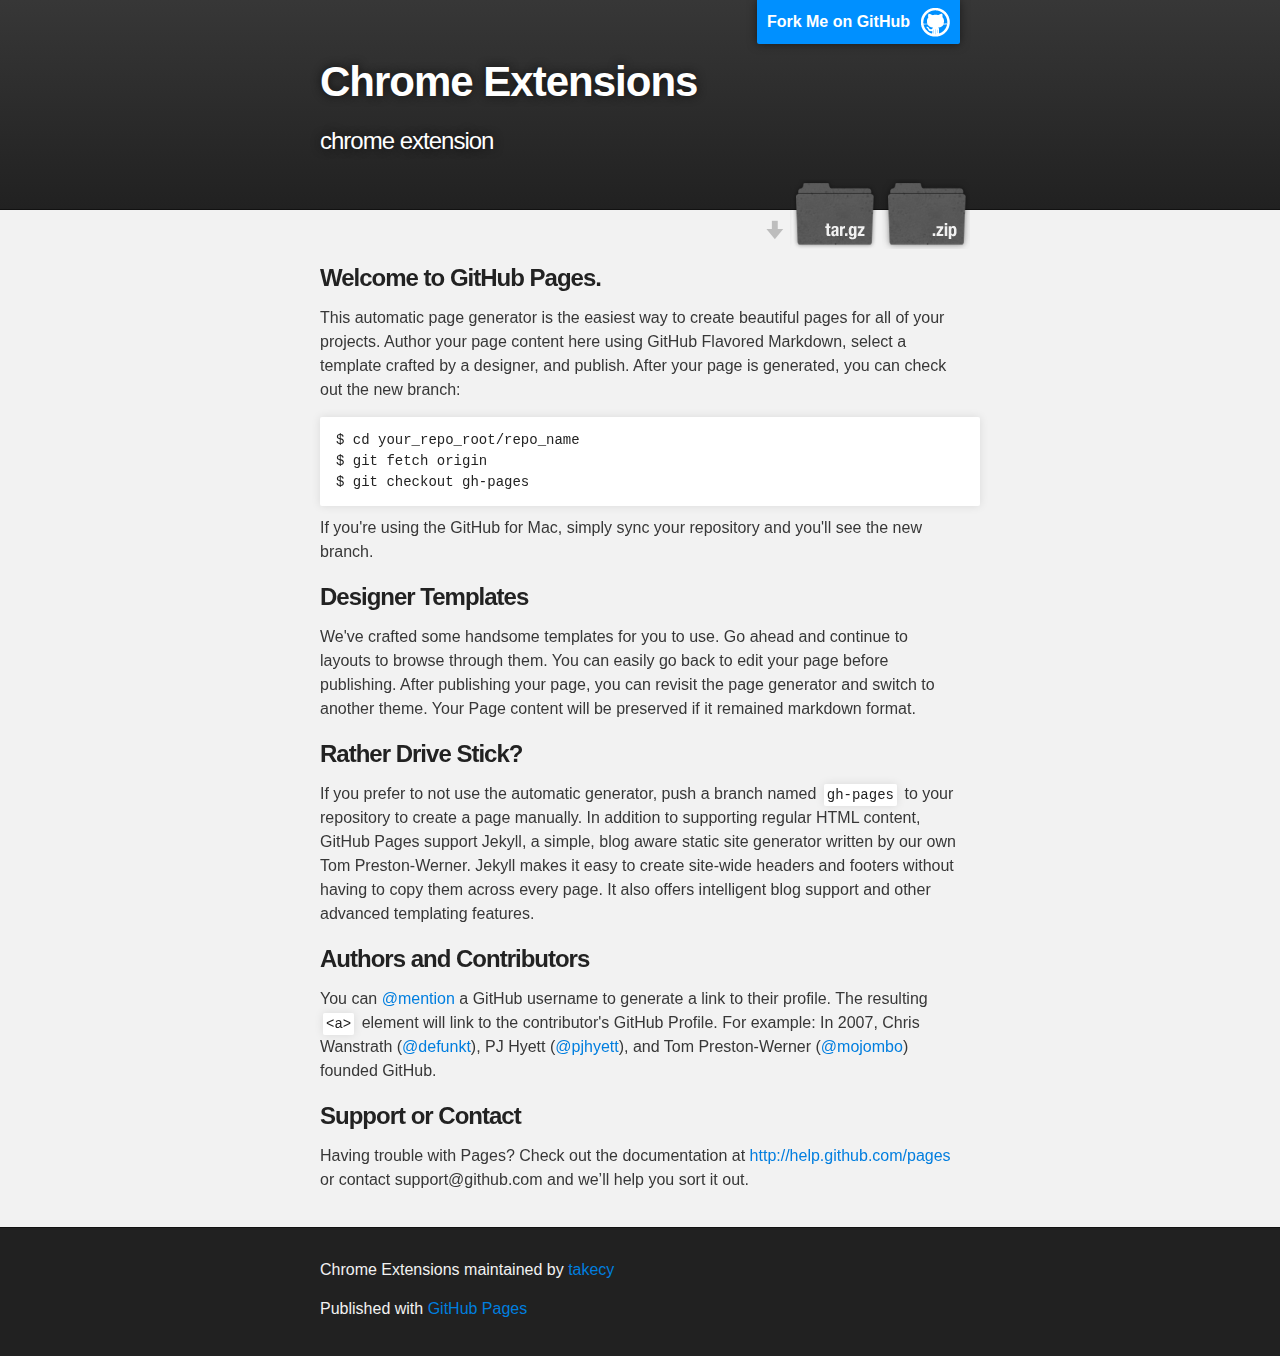
<file: index.html>
<!DOCTYPE html>
<html>

  <head>
    <meta charset='utf-8' />
    <meta http-equiv="X-UA-Compatible" content="chrome=1" />
    <meta name="description" content="Chrome Extensions : chrome extension" />

    <link rel="stylesheet" type="text/css" media="screen" href="stylesheets/stylesheet.css">

    <title>Chrome Extensions</title>
  </head>

  <body>

    <!-- HEADER -->
    <div id="header_wrap" class="outer">
        <header class="inner">
          <a id="forkme_banner" href="https://github.com/takecy/extensions">Fork Me on GitHub</a>

          <h1 id="project_title">Chrome Extensions</h1>
          <h2 id="project_tagline">chrome extension</h2>

          <section id="downloads">
            <a class="zip_download_link" href="https://github.com/takecy/extensions/zipball/master">Download this project as a .zip file</a>
            <a class="tar_download_link" href="https://github.com/takecy/extensions/tarball/master">Download this project as a tar.gz file</a>
          </section>
        </header>
    </div>

    <!-- MAIN CONTENT -->
    <div id="main_content_wrap" class="outer">
      <section id="main_content" class="inner">
        <h3>Welcome to GitHub Pages.</h3>

<p>This automatic page generator is the easiest way to create beautiful pages for all of your projects. Author your page content here using GitHub Flavored Markdown, select a template crafted by a designer, and publish. After your page is generated, you can check out the new branch:</p>

<pre><code>$ cd your_repo_root/repo_name
$ git fetch origin
$ git checkout gh-pages
</code></pre>

<p>If you're using the GitHub for Mac, simply sync your repository and you'll see the new branch.</p>

<h3>Designer Templates</h3>

<p>We've crafted some handsome templates for you to use. Go ahead and continue to layouts to browse through them. You can easily go back to edit your page before publishing. After publishing your page, you can revisit the page generator and switch to another theme. Your Page content will be preserved if it remained markdown format.</p>

<h3>Rather Drive Stick?</h3>

<p>If you prefer to not use the automatic generator, push a branch named <code>gh-pages</code> to your repository to create a page manually. In addition to supporting regular HTML content, GitHub Pages support Jekyll, a simple, blog aware static site generator written by our own Tom Preston-Werner. Jekyll makes it easy to create site-wide headers and footers without having to copy them across every page. It also offers intelligent blog support and other advanced templating features.</p>

<h3>Authors and Contributors</h3>

<p>You can <a href="https://github.com/blog/821" class="user-mention">@mention</a> a GitHub username to generate a link to their profile. The resulting <code>&lt;a&gt;</code> element will link to the contributor's GitHub Profile. For example: In 2007, Chris Wanstrath (<a href="/defunkt" class="user-mention">@defunkt</a>), PJ Hyett (<a href="/pjhyett" class="user-mention">@pjhyett</a>), and Tom Preston-Werner (<a href="/mojombo" class="user-mention">@mojombo</a>) founded GitHub.</p>

<h3>Support or Contact</h3>

<p>Having trouble with Pages? Check out the documentation at <a href="http://help.github.com/pages">http://help.github.com/pages</a> or contact support@github.com and we’ll help you sort it out.</p>
      </section>
    </div>

    <!-- FOOTER  -->
    <div id="footer_wrap" class="outer">
      <footer class="inner">
        <p class="copyright">Chrome Extensions maintained by <a href="https://github.com/takecy">takecy</a></p>
        <p>Published with <a href="http://pages.github.com">GitHub Pages</a></p>
      </footer>
    </div>

    

  </body>
</html>
</file>
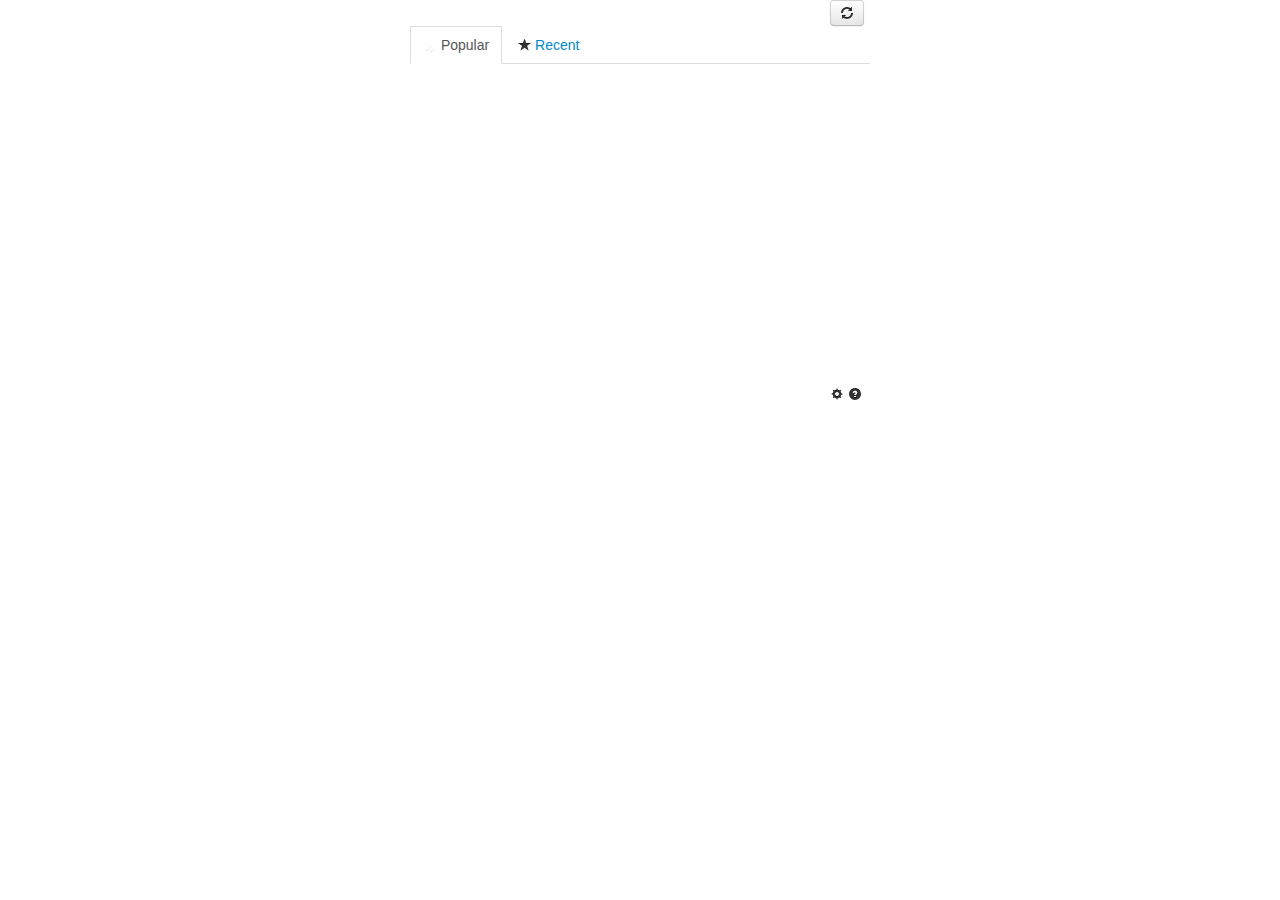
<file: ALLbum_official/popup.html>
<!doctype html>
<html>
	<head>
		<title></title>
		<meta charset="UTF-8">
		<meta name="viewport" content="width=device-width, initial-scale=1.0">

		<link href="css/bootstrap-responsive.css" rel="stylesheet">
		<link href="css/common.css" rel="stylesheet">
		<link href="css/bootstrap.css" rel="stylesheet">
		<link href="css/pop_up.css" rel="stylesheet">

		<script src="js/jquery-1.8.1.min.js"></script>
		<script src="js/jquery.color.js"></script>
		<script src="js/bootstrap.js"></script>
	</head>
	<body>
		<div class="container">
			<div class="span6">
				<div id="refresh" class="span2 offset5">
					<span class="btn btn-small"><i class="icon-refresh"></i></span>
				</div>
				<ul class="tabs nav nav-tabs">
					<li class="active">
						<a href="#populars" data-toggle="tab"><i class="icon-fire" ></i> Popular</a>
					</li>
					<li>
						<a href="#recents" data-toggle="tab"><i class="icon-star"></i> Recent</a>
					</li>
				</ul>
				<div id="myTabContent" class="tab-content">
					<section class="tab-pane active" id="populars"></section>
					<section class="tab-pane" id="recents"></section>
				</div>
				<footer id="footer" class="span2 offset5">
					<i class="icon-cog" id="settings"></i>
					<i class="icon-question-sign" id="information"></i>
				</footer>
			</div>
		</div>
		<script src="js/pop_up.js"></script>
	</body>
</html>
</file>
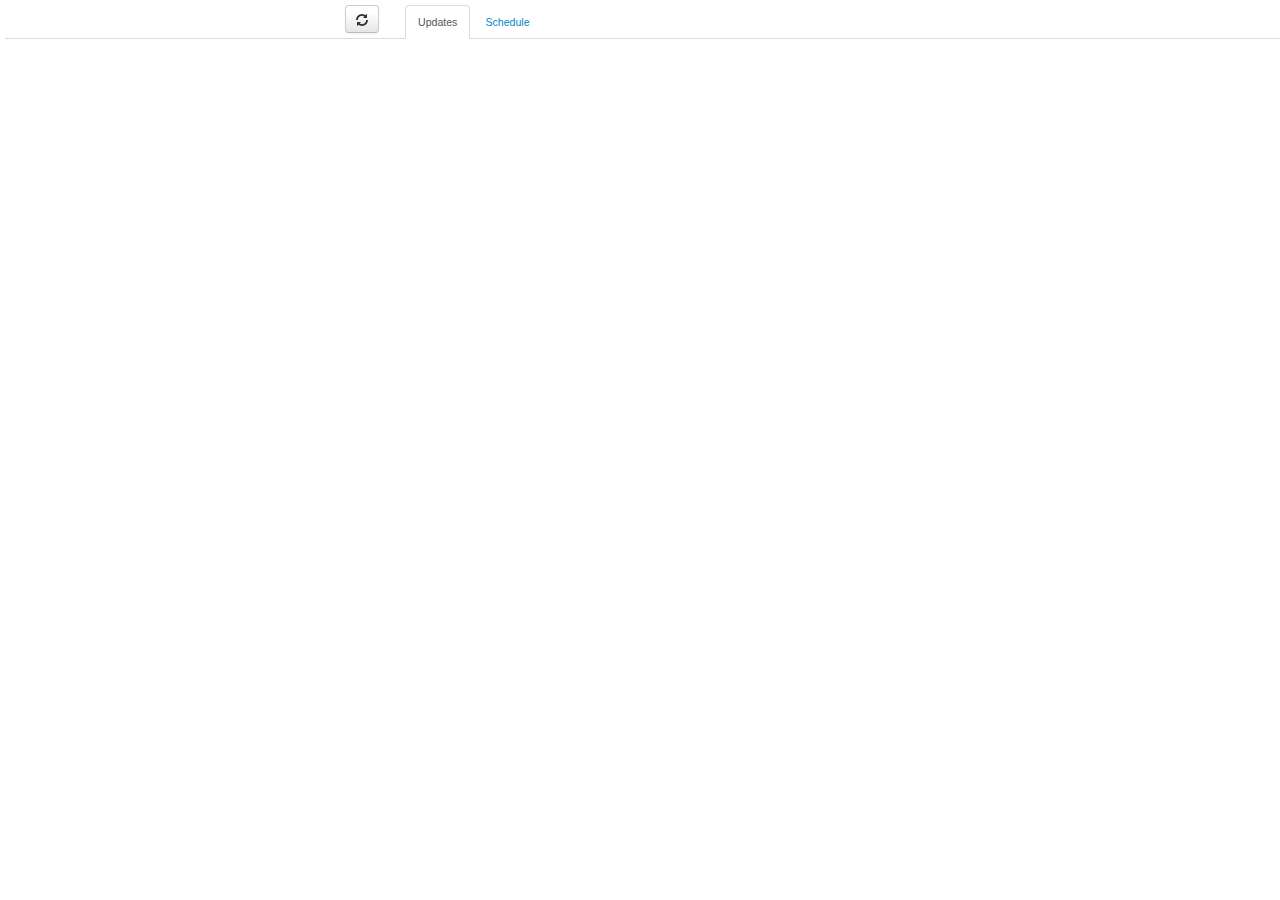
<file: better_cybouz/popup.html>
<!doctype html>
<html>
	<head>
		<meta charset="UTF-8">
		<title></title>
		<link href="css/common.css" rel="stylesheet">
		<link href="css/pop_up.css" rel="stylesheet">
		<link href="css/bootstrap.css" rel="stylesheet">
		<script src="js/jquery-1.7.1.min.js"></script>
		<script src="js/jquery.color.js"></script>
		<script src="js/bootstrap.js"></script>
		<script src="js/bootstrap-tab.js"></script>
		<script src="js/bootstrap-tooltip.js"></script>
	</head>
	<body>
		<div class="wrapper">
			<div id="refresh" class="span1 offset4">
				<span class="btn btn-small"><i class="icon-refresh"></i></span>
			</div>
			<ul class="tabs nav nav-tabs">
				<li class="active">
					<a href="#notifies" data-toggle="tab">Updates</a>
				</li>
				<li>
					<a href="#schedules" data-toggle="tab">Schedule</a>
				</li>
			</ul>
			<div id="myTabContent" class="tab-content">
				<section class="tab-pane active" id="notifies"></section>
				<section class="tab-pane" id="schedules"></section>
			</div>
			<footer id="footer" class="span5">
				<i class="icon-cog" id="settings"></i>
				<i class="icon-question-sign" id="information"></i>
			</footer>
		</div>
		<script src="js/pop_up.js"></script>
	</body>
</html>
</file>
<file: stylesheets/stylesheet.css>
/*******************************************************************************
Slate Theme for Github Pages
by Jason Costello, @jsncostello
*******************************************************************************/

@import url(pygment_trac.css);

/*******************************************************************************
MeyerWeb Reset
*******************************************************************************/

html, body, div, span, applet, object, iframe,
h1, h2, h3, h4, h5, h6, p, blockquote, pre,
a, abbr, acronym, address, big, cite, code,
del, dfn, em, img, ins, kbd, q, s, samp,
small, strike, strong, sub, sup, tt, var,
b, u, i, center,
dl, dt, dd, ol, ul, li,
fieldset, form, label, legend,
table, caption, tbody, tfoot, thead, tr, th, td,
article, aside, canvas, details, embed,
figure, figcaption, footer, header, hgroup,
menu, nav, output, ruby, section, summary,
time, mark, audio, video {
  margin: 0;
  padding: 0;
  border: 0;
  font: inherit;
  vertical-align: baseline;
}

/* HTML5 display-role reset for older browsers */
article, aside, details, figcaption, figure,
footer, header, hgroup, menu, nav, section {
  display: block;
}

ol, ul {
  list-style: none;
}

blockquote, q {
}

table {
  border-collapse: collapse;
  border-spacing: 0;
}

a:focus {
  outline: none;
}

/*******************************************************************************
Theme Styles
*******************************************************************************/

body {
  box-sizing: border-box;
  color:#373737;
  background: #212121;
  font-size: 16px;
  font-family: 'Myriad Pro', Calibri, Helvetica, Arial, sans-serif;
  line-height: 1.5;
  -webkit-font-smoothing: antialiased;
}

h1, h2, h3, h4, h5, h6 {
  margin: 10px 0;
  font-weight: 700;
  color:#222222;
  font-family: 'Lucida Grande', 'Calibri', Helvetica, Arial, sans-serif;
  letter-spacing: -1px;
}

h1 {
  font-size: 36px;
  font-weight: 700;
}

h2 {
  padding-bottom: 10px;
  font-size: 32px;
  background: url('../images/bg_hr.png') repeat-x bottom;
}

h3 {
  font-size: 24px;
}

h4 {
  font-size: 21px;
}

h5 {
  font-size: 18px;
}

h6 {
  font-size: 16px;
}

p {
  margin: 10px 0 15px 0;
}

footer p {
  color: #f2f2f2;
}

a {
  text-decoration: none;
  color: #007edf;
  text-shadow: none;

  transition: color 0.5s ease;
  transition: text-shadow 0.5s ease;
  -webkit-transition: color 0.5s ease;
  -webkit-transition: text-shadow 0.5s ease;
  -moz-transition: color 0.5s ease;
  -moz-transition: text-shadow 0.5s ease;
  -o-transition: color 0.5s ease;
  -o-transition: text-shadow 0.5s ease;
  -ms-transition: color 0.5s ease;
  -ms-transition: text-shadow 0.5s ease;
}

#main_content a:hover {
  color: #0069ba;
  text-shadow: #0090ff 0px 0px 2px;
}

footer a:hover {
  color: #43adff;
  text-shadow: #0090ff 0px 0px 2px;
}

em {
  font-style: italic;
}

strong {
  font-weight: bold;
}

img {
  position: relative;
  margin: 0 auto;
  max-width: 739px;
  padding: 5px;
  margin: 10px 0 10px 0;
  border: 1px solid #ebebeb;

  box-shadow: 0 0 5px #ebebeb;
  -webkit-box-shadow: 0 0 5px #ebebeb;
  -moz-box-shadow: 0 0 5px #ebebeb;
  -o-box-shadow: 0 0 5px #ebebeb;
  -ms-box-shadow: 0 0 5px #ebebeb;
}

pre, code {
  width: 100%;
  color: #222;
  background-color: #fff;

  font-family: Monaco, "Bitstream Vera Sans Mono", "Lucida Console", Terminal, monospace;
  font-size: 14px;

  border-radius: 2px;
  -moz-border-radius: 2px;
  -webkit-border-radius: 2px;



}

pre {
  width: 100%;
  padding: 10px;
  box-shadow: 0 0 10px rgba(0,0,0,.1);
  overflow: auto;
}

code {
  padding: 3px;
  margin: 0 3px;
  box-shadow: 0 0 10px rgba(0,0,0,.1);
}

pre code {
  display: block;
  box-shadow: none;
}

blockquote {
  color: #666;
  margin-bottom: 20px;
  padding: 0 0 0 20px;
  border-left: 3px solid #bbb;
}

ul, ol, dl {
  margin-bottom: 15px
}

ul li {
  list-style: inside;
  padding-left: 20px;
}

ol li {
  list-style: decimal inside;
  padding-left: 20px;
}

dl dt {
  font-weight: bold;
}

dl dd {
  padding-left: 20px;
  font-style: italic;
}

dl p {
  padding-left: 20px;
  font-style: italic;
}

hr {
  height: 1px;
  margin-bottom: 5px;
  border: none;
  background: url('../images/bg_hr.png') repeat-x center;
}

table {
  border: 1px solid #373737;
  margin-bottom: 20px;
  text-align: left;
 }

th {
  font-family: 'Lucida Grande', 'Helvetica Neue', Helvetica, Arial, sans-serif;
  padding: 10px;
  background: #373737;
  color: #fff;
 }

td {
  padding: 10px;
  border: 1px solid #373737;
 }

form {
  background: #f2f2f2;
  padding: 20px;
}

img {
  width: 100%;
  max-width: 100%;
}

/*******************************************************************************
Full-Width Styles
*******************************************************************************/

.outer {
  width: 100%;
}

.inner {
  position: relative;
  max-width: 640px;
  padding: 20px 10px;
  margin: 0 auto;
}

#forkme_banner {
  display: block;
  position: absolute;
  top:0;
  right: 10px;
  z-index: 10;
  padding: 10px 50px 10px 10px;
  color: #fff;
  background: url('../images/blacktocat.png') #0090ff no-repeat 95% 50%;
  font-weight: 700;
  box-shadow: 0 0 10px rgba(0,0,0,.5);
  border-bottom-left-radius: 2px;
  border-bottom-right-radius: 2px;
}

#header_wrap {
  background: #212121;
  background: -moz-linear-gradient(top, #373737, #212121);
  background: -webkit-linear-gradient(top, #373737, #212121);
  background: -ms-linear-gradient(top, #373737, #212121);
  background: -o-linear-gradient(top, #373737, #212121);
  background: linear-gradient(top, #373737, #212121);
}

#header_wrap .inner {
  padding: 50px 10px 30px 10px;
}

#project_title {
  margin: 0;
  color: #fff;
  font-size: 42px;
  font-weight: 700;
  text-shadow: #111 0px 0px 10px;
}

#project_tagline {
  color: #fff;
  font-size: 24px;
  font-weight: 300;
  background: none;
  text-shadow: #111 0px 0px 10px;
}

#downloads {
  position: absolute;
  width: 210px;
  z-index: 10;
  bottom: -40px;
  right: 0;
  height: 70px;
  background: url('../images/icon_download.png') no-repeat 0% 90%;
}

.zip_download_link {
  display: block;
  float: right;
  width: 90px;
  height:70px;
  text-indent: -5000px;
  overflow: hidden;
  background: url(../images/sprite_download.png) no-repeat bottom left;
}

.tar_download_link {
  display: block;
  float: right;
  width: 90px;
  height:70px;
  text-indent: -5000px;
  overflow: hidden;
  background: url(../images/sprite_download.png) no-repeat bottom right;
  margin-left: 10px;
}

.zip_download_link:hover {
  background: url(../images/sprite_download.png) no-repeat top left;
}

.tar_download_link:hover {
  background: url(../images/sprite_download.png) no-repeat top right;
}

#main_content_wrap {
  background: #f2f2f2;
  border-top: 1px solid #111;
  border-bottom: 1px solid #111;
}

#main_content {
  padding-top: 40px;
}

#footer_wrap {
  background: #212121;
}



/*******************************************************************************
Small Device Styles
*******************************************************************************/

@media screen and (max-width: 480px) {
  body {
    font-size:14px;
  }

  #downloads {
    display: none;
  }

  .inner {
    min-width: 320px;
    max-width: 480px;
  }

  #project_title {
  font-size: 32px;
  }

  h1 {
    font-size: 28px;
  }

  h2 {
    font-size: 24px;
  }

  h3 {
    font-size: 21px;
  }

  h4 {
    font-size: 18px;
  }

  h5 {
    font-size: 14px;
  }

  h6 {
    font-size: 12px;
  }

  code, pre {
    min-width: 320px;
    max-width: 480px;
    font-size: 11px;
  }

}
</file>
<file: ALLbum_official/css/common.css>
@CHARSET "UTF-8";
body{
	margin: 0;
	padding: 0;
	font-family:'メイリオ',Meiryo,'ＭＳ Ｐゴシック',sans-serif;
	font-size: 0.95em;
}
</file>
<file: ALLbum_official/css/pop_up.css>
@CHARSET "UTF-8";

#refresh {
　
}
div.container {
 width: 500px;   
}

#myTabContent {
 min-height: 300px;
}

.thumbnails {
  float : left;  
}

.thumbnails > li.thumbnailRow {
    margin-bottom: 10px;
    margin-left: 5px;
}

.nav-tabs > li > a {
    -webkit-border-radius:0;
    -moz-border-radius: 0;
    border-radius: 0;
}
</file>
<file: better_cybouz/css/common.css>
*{
	margin: 0;
	padding: 0;
	font-family:'メイリオ',Meiryo,'ＭＳ Ｐゴシック',sans-serif;
	font-size: 0.95em;
}
</file>
<file: better_cybouz/css/pop_up.css>
body {
	min-width: 380px;
	min-height: 100px;
	overflow-x: hidden;
}
img {
	border: none;
}
.login {
	padding: 25px;
	text-align: center;
	vertical-align: middle;
}
.wrapper {
	padding: 5px 0 10px 5px;
}
#notifies {
}
#schedules {
}
.notify {
}
.event {
	min-height: 20px;
	font-size: 1.2em;
}
.edit {
	text-align: right;
}
.name {
	font-size: 0.9em;
}
.date {
	font-size: 0.9em;
}
.loadingImg {
	padding: 25px;
	text-align: center;
	vertical-align: middle;
}
#footer {
	display : none;
	margin: 10px 10px 0 0;
	text-align: right;
	border-top: 1px solid #DDD;
	padding: 10px 10px 0 0;
}
</file>
